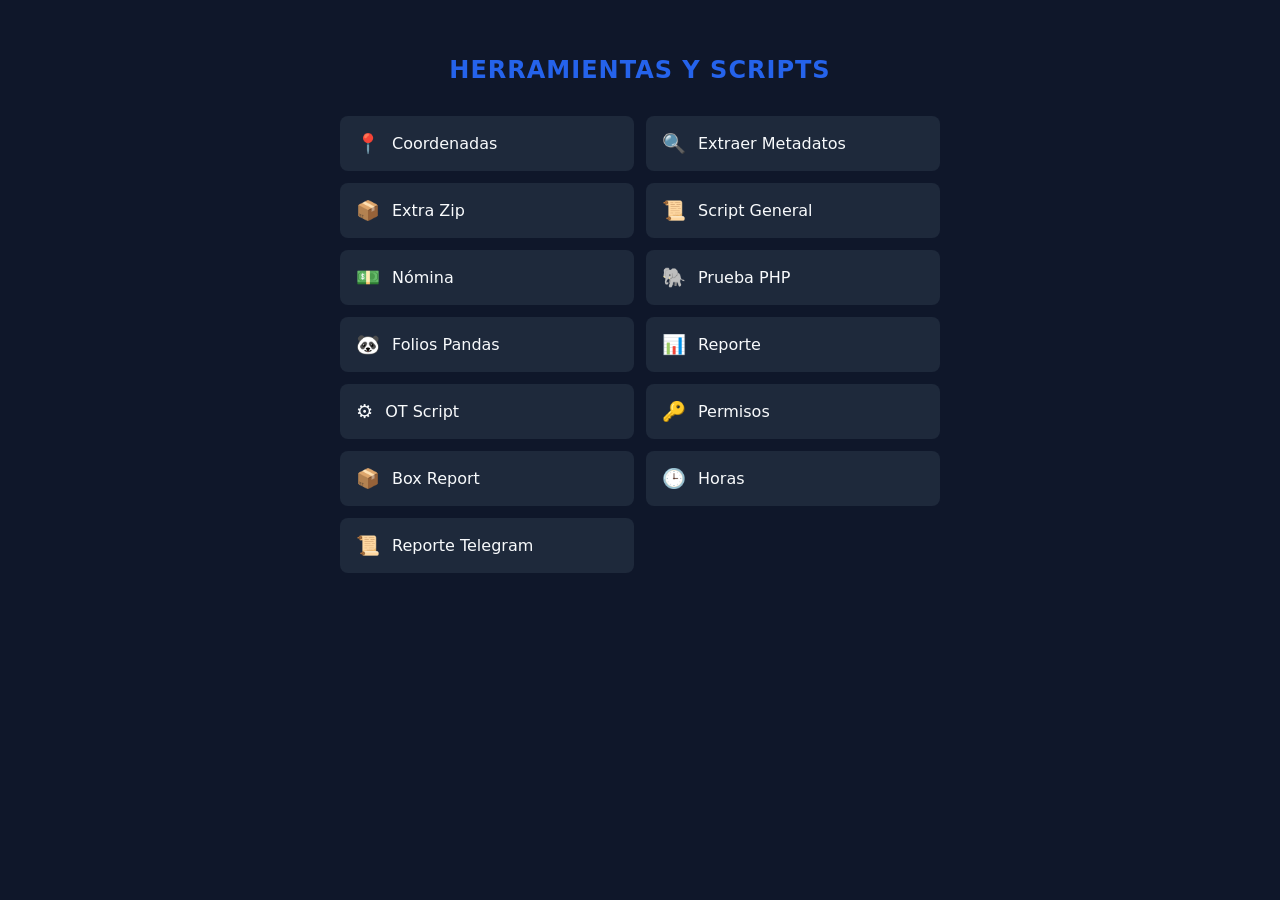
<file: index.html>
<!DOCTYPE html>
<html lang="es">
<head>
    <meta charset="UTF-8">
    <meta name="viewport" content="width=device-width, initial-scale=1.0">
    <title>Panel de Control Local</title>
    <style>
        :root {
            --primary: #2563eb;
            --bg: #0f172a;
            --card: #1e293b;
            --text: #f8fafc;
            --hover: #334155;
        }
        body {
            font-family: 'Inter', system-ui, sans-serif;
            background-color: var(--bg);
            color: var(--text);
            display: flex;
            justify-content: center;
            padding: 40px 20px;
            margin: 0;
        }
        .container {
            width: 100%;
            max-width: 600px;
        }
        h1 {
            font-size: 1.5rem;
            margin-bottom: 2rem;
            text-align: center;
            color: var(--primary);
            text-transform: uppercase;
            letter-spacing: 1px;
        }
        .grid {
            display: grid;
            grid-template-columns: repeat(auto-fill, minmax(250px, 1fr));
            gap: 12px;
        }
        a {
            background: var(--card);
            color: var(--text);
            text-decoration: none;
            padding: 15px;
            border-radius: 8px;
            display: flex;
            align-items: center;
            transition: all 0.2s ease;
            border: 1px solid transparent;
        }
        a:hover {
            background: var(--hover);
            border-color: var(--primary);
            transform: translateY(-2px);
        }
        .icon {
            margin-right: 12px;
            font-size: 1.2rem;
        }
    </style>
</head>
<body>

<div class="container">
    <h1>Herramientas y Scripts</h1>
    <div class="grid">
        <a href="coordenadas.html"><span class="icon">📍</span> Coordenadas</a>
        <a href="extrameta.html"><span class="icon">🔍</span> Extraer Metadatos</a>
        <a href="extrazip.html"><span class="icon">📦</span> Extra Zip</a>
        <a href="script.html"><span class="icon">📜</span> Script General</a>
        <a href="nomina.html"><span class="icon">💵</span> Nómina</a>
        <a href="info.php"><span class="icon">🐘</span> Prueba PHP</a>
        <a href="pandas.html"><span class="icon">🐼</span> Folios Pandas</a>
        <a href="reporte.html"><span class="icon">📊</span> Reporte</a>
        <a href="ot.html"><span class="icon">⚙️</span> OT Script</a>
        <a href="permisos.html"><span class="icon">🔑</span> Permisos</a>
        <a href="boxReport.html"><span class="icon">📦</span> Box Report</a>
        <a href="horas.html"><span class="icon">🕒</span> Horas</a>
        <a href="ReporteTelegram.html"><span class="icon">📜</span> Reporte Telegram</a>

    </div>
</div>

</body>
</html>
</file>
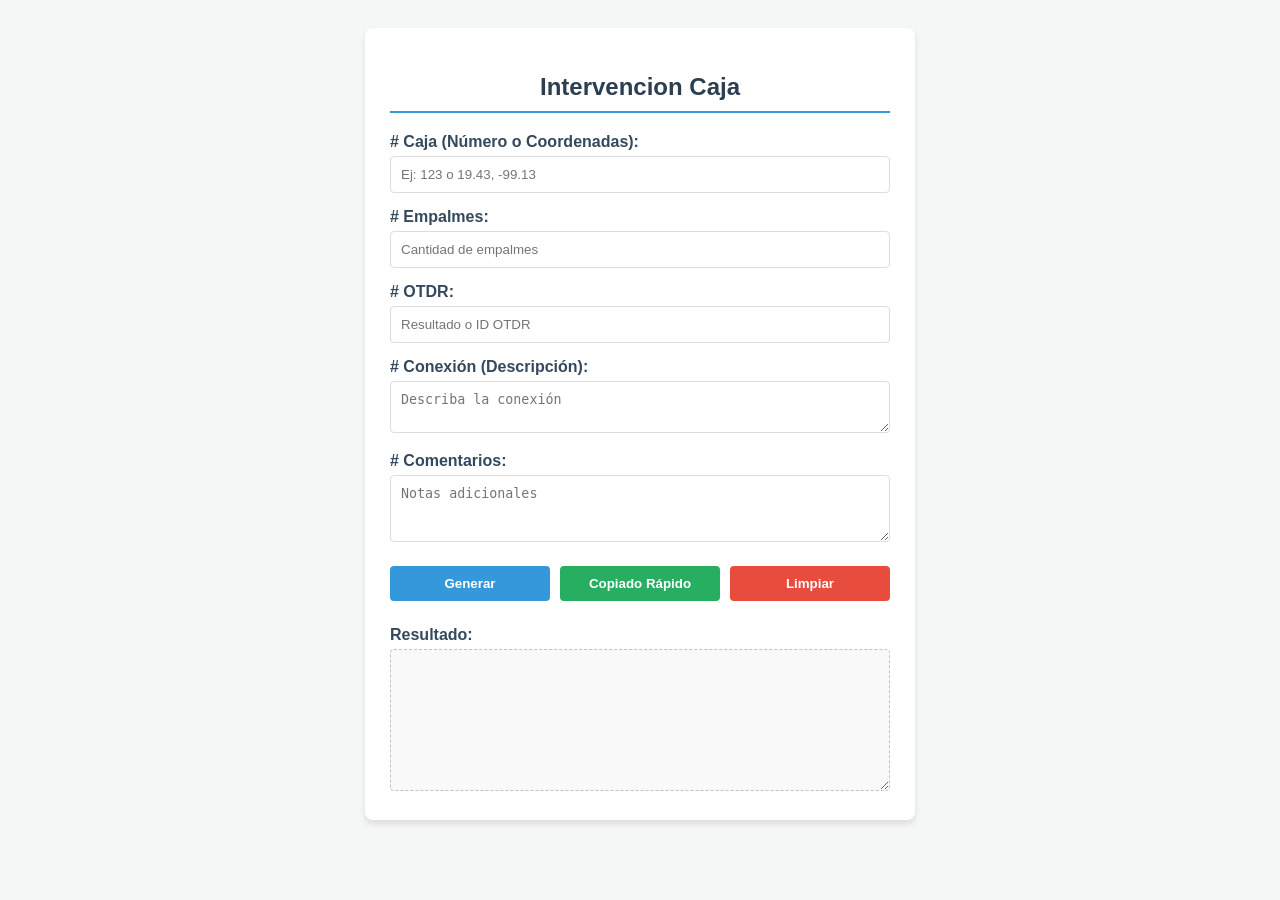
<file: boxReport.html>
<!DOCTYPE html>
<html lang="es">
<head>
    <meta charset="UTF-8">
    <meta name="viewport" content="width=device-width, initial-scale=1.0">
    <title>Intervencion de Caja</title>
    <style>
        body {
            font-family: 'Segoe UI', Tahoma, Geneva, Verdana, sans-serif;
            background-color: #f4f7f6;
            display: flex;
            justify-content: center;
            padding: 20px;
        }
        .container {
            background-color: #fff;
            padding: 25px;
            border-radius: 8px;
            box-shadow: 0 4px 6px rgba(0,0,0,0.1);
            width: 100%;
            max-width: 500px;
        }
        h2 {
            color: #2c3e50;
            text-align: center;
            border-bottom: 2px solid #3498db;
            padding-bottom: 10px;
        }
        .form-group {
            margin-bottom: 15px;
        }
        label {
            display: block;
            margin-bottom: 5px;
            font-weight: bold;
            color: #34495e;
        }
        input, textarea {
            width: 100%;
            padding: 10px;
            border: 1px solid #ddd;
            border-radius: 4px;
            box-sizing: border-box;
        }
        textarea {
            resize: vertical;
        }
        .button-group {
            display: flex;
            gap: 10px;
            margin-top: 20px;
        }
        button {
            flex: 1;
            padding: 10px;
            border: none;
            border-radius: 4px;
            cursor: pointer;
            font-weight: bold;
            transition: background 0.3s;
        }
        .btn-generate { background-color: #3498db; color: white; }
        .btn-copy { background-color: #27ae60; color: white; }
        .btn-clear { background-color: #e74c3c; color: white; }
        
        button:hover { opacity: 0.9; }

        .result-area {
            margin-top: 25px;
        }
        #output {
            background-color: #f9f9f9;
            font-family: 'Courier New', Courier, monospace;
            border: 1px dashed #bdc3c7;
        }
    </style>
</head>
<body>

<div class="container">
    <h2>Intervencion Caja</h2>
    
    <form id="boxForm">
        <div class="form-group">
            <label># Caja (Número o Coordenadas):</label>
            <input type="text" id="caja" placeholder="Ej: 123 o 19.43, -99.13">
        </div>
        
        <div class="form-group">
            <label># Empalmes:</label>
            <input type="text" id="empalmes" placeholder="Cantidad de empalmes">
        </div>
        
        <div class="form-group">
            <label># OTDR:</label>
            <input type="text" id="otdr" placeholder="Resultado o ID OTDR">
        </div>
        
        <div class="form-group">
            <label># Conexión (Descripción):</label>
            <textarea id="conexion" rows="2" placeholder="Describa la conexión"></textarea>
        </div>
        
        <div class="form-group">
            <label># Comentarios:</label>
            <textarea id="comentarios" rows="3" placeholder="Notas adicionales"></textarea>
        </div>

        <div class="button-group">
            <button type="button" class="btn-generate" onclick="generateText()">Generar</button>
            <button type="button" class="btn-copy" onclick="copyToClipboard()">Copiado Rápido</button>
            <button type="button" class="btn-clear" onclick="clearForm()">Limpiar</button>
        </div>
    </form>

    <div class="result-area">
        <label>Resultado:</label>
        <textarea id="output" rows="8" readonly></textarea>
    </div>
</div>

<script>
    function generateText() {
        const caja = document.getElementById('caja').value;
        const empalmes = document.getElementById('empalmes').value;
        const otdr = document.getElementById('otdr').value;
        const conexion = document.getElementById('conexion').value;
        const comentarios = document.getElementById('comentarios').value;

        const template = `*Intervencion caja*
#caja: ${caja}
#empalmes: ${empalmes}
#otdr: ${otdr}
#conexion: ${conexion}
#comentarios: ${comentarios}`;

        document.getElementById('output').value = template;
    }

    function copyToClipboard() {
        const output = document.getElementById('output');
        if (!output.value) {
            alert("No hay texto para copiar");
            return;
        }
        output.select();
        document.execCommand('copy');
        alert("¡Texto copiado al portapapeles!");
    }

    function clearForm() {
        document.getElementById('boxForm').reset();
        document.getElementById('output').value = '';
    }
</script>

</body>
</html>
</file>
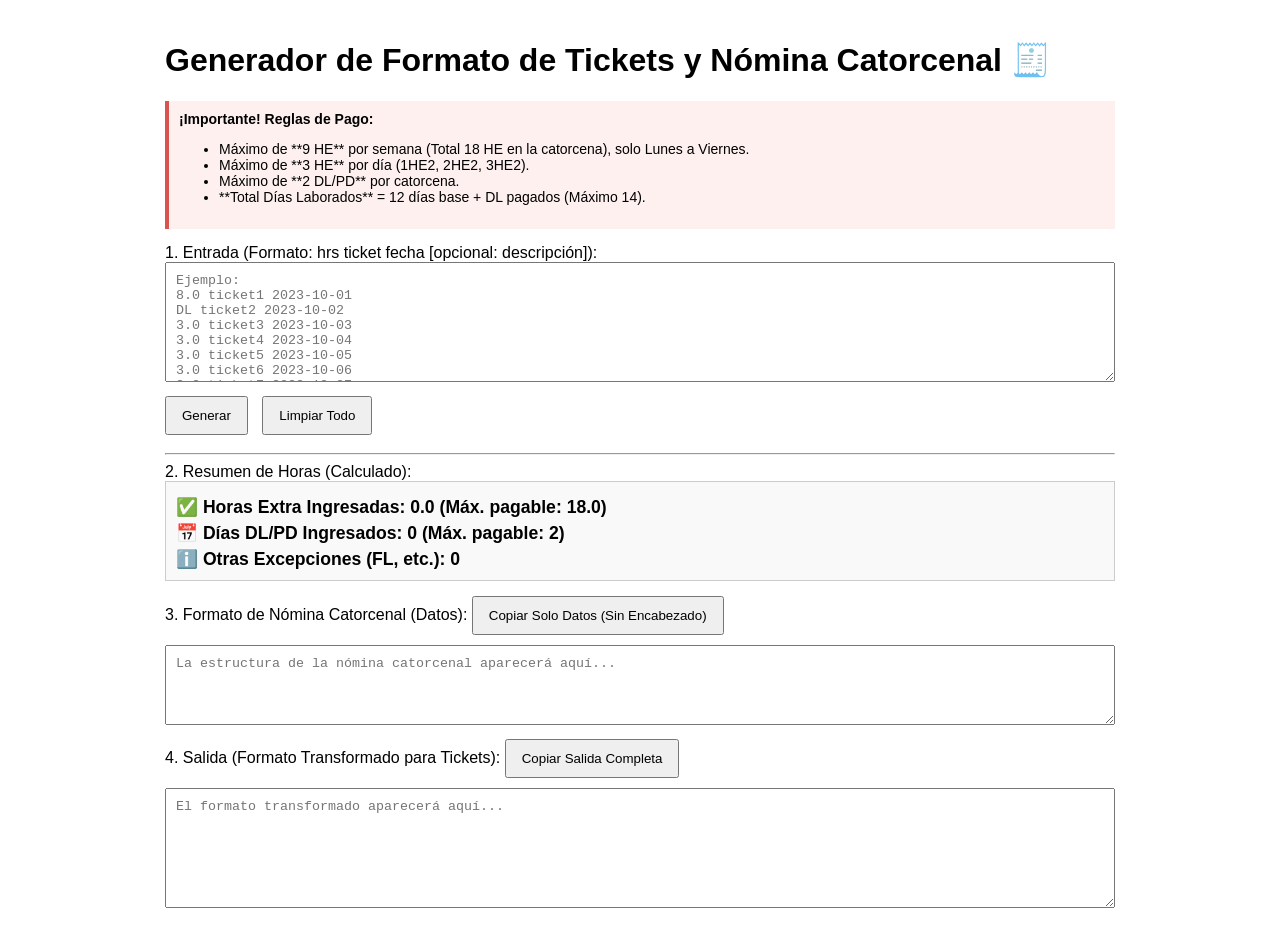
<file: horas.html>
<!DOCTYPE html>
<html lang="es">
<head>
    <meta charset="UTF-8">
    <title>Transformador de Tickets y Generador de Nómina Catorcenal</title>
    <style>
        body { 
            font-family: Arial, sans-serif; 
            padding: 20px; 
            max-width: 950px; /* Ampliado para la nueva columna */
            margin: 0 auto;
        }
        textarea { 
            width: 100%; 
            height: 120px; 
            margin-bottom: 10px; 
            padding: 10px; 
            box-sizing: border-box; 
            font-family: 'Consolas', monospace;
        }
        #nomina {
            height: 80px;
            font-family: 'Consolas', monospace;
            white-space: pre; 
            overflow-x: auto; 
        }
        #resumen-container {
            margin-bottom: 15px;
            padding: 10px;
            border: 1px solid #ccc;
            background-color: #f9f9f9;
            font-size: 1.1em;
        }
        .resumen-line {
            display: block;
            margin-top: 5px;
            font-weight: bold;
        }
        button { 
            padding: 10px 15px; 
            margin-right: 10px; 
            margin-bottom: 10px;
            cursor: pointer; 
        }
        #message { 
            margin-top: 10px; 
            color: green; 
            font-weight: bold; 
        }
        .info {
            background-color: #fff0f0; 
            padding: 10px;
            margin: 15px 0;
            border-left: 4px solid #d9534f;
            font-size: 14px;
        }
    </style>
</head>
<body>

    <h1>Generador de Formato de Tickets y Nómina Catorcenal 🧾</h1>

    <div class="info">
        <strong>¡Importante! Reglas de Pago:</strong>
        <ul>
            <li>Máximo de **9 HE** por semana (Total 18 HE en la catorcena), solo Lunes a Viernes.</li>
            <li>Máximo de **3 HE** por día (1HE2, 2HE2, 3HE2).</li>
            <li>Máximo de **2 DL/PD** por catorcena.</li>
            <li>**Total Días Laborados** = 12 días base + DL pagados (Máximo 14).</li>
        </ul>
    </div>

    <label for="entrada">1. Entrada (Formato: hrs ticket fecha [opcional: descripción]):</label>
    <textarea id="entrada" placeholder="Ejemplo:
8.0 ticket1 2023-10-01
DL ticket2 2023-10-02
3.0 ticket3 2023-10-03
3.0 ticket4 2023-10-04
3.0 ticket5 2023-10-05
3.0 ticket6 2023-10-06
3.0 ticket7 2023-10-07
3.0 ticket8 2023-10-08
..."></textarea>

    <button onclick="generarFormato()">Generar</button>
    <button onclick="limpiarTodo()">Limpiar Todo</button>

    <hr>
    
    <label>2. Resumen de Horas (Calculado):</label>
    <div id="resumen-container">
        <span class="resumen-line">✅ Horas Extra Ingresadas: 0.0 (Máx. pagable: 18.0)</span>
        <span class="resumen-line">📅 Días DL/PD Ingresados: 0 (Máx. pagable: 2)</span>
        <span class="resumen-line">ℹ️ Otras Excepciones (FL, etc.): 0</span>
    </div>

    <label for="nomina">3. Formato de Nómina Catorcenal (Datos):</label>
    <button onclick="copiarNomina()">Copiar Solo Datos (Sin Encabezado)</button>
    <textarea id="nomina" readonly placeholder="La estructura de la nómina catorcenal aparecerá aquí..."></textarea>

    <label for="salida">4. Salida (Formato Transformado para Tickets):</label>
    <button onclick="copiarSalida()">Copiar Salida Completa</button>
    <textarea id="salida" readonly placeholder="El formato transformado aparecerá aquí..."></textarea>

    <div id="message"></div>

    <script>
        // Constantes para los límites de nómina
        const MAX_HE_TOTAL = 18;
        const MAX_HE_DIARIA = 3;
        const MAX_HE_WEEKLY = 9; 
        const MAX_DL_TOTAL = 2;
        const DIAS_LABORABLES_BASE = 12; // Días S1, L1, M1, M1, J1, V1, S2, L2, M2, M2, J2, V2

        // Define las columnas de la nómina catorcenal
        const NOMBRES_DIAS = ["S1", "D1", "L1", "M1", "M1", "J1", "V1", "S2", "D2", "L2", "M2", "M2", "J2", "V2"];
        // ¡ACTUALIZADO! Incluye "TOTAL DÍAS LABORADOS"
        const NOMBRES_NOMINA_COLS = [
            ...NOMBRES_DIAS, 
            "TOTAL DÍAS LABORADOS",
            "PRIMA DOMINICAL", 
            "DESCANSO LABORADO/ FESTIVO", 
            "HORAS EXTRAS"
        ];
        
        // --- FUNCIONES PRINCIPALES ---
        
        function generarFormato() {
            const entrada = document.getElementById('entrada').value.trim();
            const lineas = entrada.split('\n');
            let salidaFormateada = '';
            
            let totalHorasHE = 0; 
            let contadorDL = 0;
            let otrasExcepciones = 0; 
            
            const regex = /^(\S+)\s+(\S+)\s+(\S+)\s*(.*)$/; 

            for (let i = 0; i < lineas.length; i++) {
                const linea = lineas[i].trim();
                if (linea) {
                    const match = linea.match(regex);
                    if (match) {
                        const hrs = match[1];
                        const ticket = match[2];
                        const fecha = match[3];
                        const descripcion = match[4].trim(); 
                        
                        let nuevoFormato;
                        
                        if (hrs.toUpperCase() === 'DL') {
                            contadorDL++;
                            nuevoFormato = `${hrs} ${ticket} ${fecha}`;
                        } else if (hrs.toUpperCase() === 'FL') {
                            otrasExcepciones++;
                            nuevoFormato = `${hrs} ${ticket} ${fecha}`;
                        } else {
                            const horasDia = parseFloat(hrs);
                            if (!isNaN(horasDia)) {
                                totalHorasHE += horasDia; 
                                
                                // INICIO DE LA MODIFICACIÓN para eliminar .0
                                let horasFormato;
                                // Comprueba si el número es un entero (p. ej., 3, 3.0, 8.0)
                                if (horasDia % 1 === 0) { 
                                    horasFormato = horasDia.toString(); // Salida: "3"
                                } else {
                                    // Mantiene un decimal para números con decimales (p. ej., 1.5)
                                    horasFormato = horasDia.toFixed(1); 
                                }
                                
                                // Aplica el formato hrsHE2
                                nuevoFormato = `${horasFormato}HE2 ${ticket} ${fecha}`;
                                // FIN DE LA MODIFICACIÓN
                                
                            } else {
                                otrasExcepciones++; 
                                nuevoFormato = `${hrs} ${ticket} ${fecha}`;
                            }
                        }

                        if (descripcion) {
                            const descLimpia = descripcion.replace(/"/g, '').replace(/'/g, ''); 
                            nuevoFormato += ` '${descLimpia}'`;
                        }

                        if (salidaFormateada) {
                            salidaFormateada += ', ';
                        }
                        salidaFormateada += nuevoFormato;
                    }
                }
            }

            document.getElementById('salida').value = salidaFormateada;
            
            actualizarResumen(totalHorasHE, contadorDL, otrasExcepciones);
            generarFormatoNomina(totalHorasHE, contadorDL);

            mostrarMensaje('Formato generado y nómina calculada con éxito.');
        }

        /**
         * Función para generar el formato de la nómina.
         */
        function generarFormatoNomina(totalHorasHE, contadorDL) {
            
            const nominaArray = NOMBRES_DIAS.map((day, index) => {
                // Asumimos que D1 (indice 1) y D2 (indice 8) son los días de descanso por defecto
                if (index === 1 || index === 8) {
                    return 'D'; 
                }
                return 'A';
            });
            
            let horasACubrir = Math.min(totalHorasHE, MAX_HE_TOTAL);
            let dlRestantes = Math.min(contadorDL, MAX_DL_TOTAL);
            let horasDistribuidas = 0; 

            // 1. Distribuir DL/PD (Priorizando D1 y D2)
            const indicesDL = [1, 8]; 
            for (const indice of indicesDL) {
                if (dlRestantes > 0) {
                    // Si el día de descanso (D) tiene un DL, lo reemplazamos por DL/PD
                    nominaArray[indice] = 'DL/PD';
                    dlRestantes--;
                }
            }
            
            // 2. Distribuir Horas Extra (Solo Lunes a Viernes)
            const indicesWeek1 = [2, 3, 4, 5, 6]; // L1, M1, M1, J1, V1
            const indicesWeek2 = [9, 10, 11, 12, 13]; // L2, M2, M2, J2, V2 
            
            function distributeWeeklyHE(indices) {
                let paidThisWeek = 0;
                
                for (const indice of indices) {
                    // Solo distribuir HE en días que no tienen DL/PD asignado (deben ser 'A')
                    if (nominaArray[indice] === 'A' && paidThisWeek < MAX_HE_WEEKLY && horasACubrir > 0) {
                        
                        let canPayToday = MAX_HE_DIARIA;
                        let canPayInWeek = MAX_HE_WEEKLY - paidThisWeek;
                        let canPayTotal = horasACubrir;
                        
                        let horasAsignadasDia = Math.min(canPayToday, canPayInWeek, canPayTotal);
                        
                        if (horasAsignadasDia > 0) {
                            // Formato de nómina
                            nominaArray[indice] = `${horasAsignadasDia}HE2`;
                            horasACubrir -= horasAsignadasDia;
                            horasDistribuidas += horasAsignadasDia;
                            paidThisWeek += horasAsignadasDia;
                        }
                    }
                }
                return paidThisWeek;
            }

            distributeWeeklyHE(indicesWeek1);
            distributeWeeklyHE(indicesWeek2);
            
            // 3. Totales de Nómina
            
            // DL pagados es la diferencia entre los reclamados (contadorDL) y los que quedaron fuera del límite (dlRestantes)
            const dlPagados = Math.min(contadorDL, MAX_DL_TOTAL); 

            // ¡NUEVO CALCULO! Total Días Laborados = 12 + DL pagados
            const totalDiasLaborados = DIAS_LABORABLES_BASE + dlPagados;

            const primaDominical = dlPagados; 
            const descansoLaborado = dlPagados; 
            const totalHESalida = horasDistribuidas;

            // 4. Construir la cadena de salida (encabezado y datos)
            
            const encabezado = NOMBRES_NOMINA_COLS.join('\t');
            
            // ¡ACTUALIZADO! Incluye totalDiasLaborados en la primera posición de los totales
            const datosNomina = [
                ...nominaArray, 
                totalDiasLaborados,
                primaDominical, 
                descansoLaborado, 
                totalHESalida
            ].join('\t');

            document.getElementById('nomina').value = encabezado + '\n' + datosNomina;
        }

        // --- FUNCIONES DE UTILIDAD (COPIAR/LIMPIAR) ---

        function actualizarResumen(totalHorasHE, contadorDL, otrasExcepciones) {
            const resumenDiv = document.getElementById('resumen-container');
            resumenDiv.innerHTML = `
                <span class="resumen-line">✅ Horas Extra Ingresadas: ${totalHorasHE.toFixed(1)} (Máx. pagable: ${MAX_HE_TOTAL}, 9 por semana)</span>
                <span class="resumen-line">📅 Días DL/PD Ingresados: ${contadorDL} (Máx. pagable: ${MAX_DL_TOTAL})</span>
                <span class="resumen-line">ℹ️ Otras Excepciones (FL, etc.): ${otrasExcepciones}</span>
            `;
        }

        function limpiarTodo() {
            document.getElementById('entrada').value = '';
            document.getElementById('salida').value = '';
            document.getElementById('nomina').value = '';
            actualizarResumen(0, 0, 0); 
            mostrarMensaje('Campos limpiados.');
        }

        /**
         * Función para copiar SOLO LOS DATOS de Nómina (Sin encabezado).
         */
        function copiarNomina() {
            const nominaTextarea = document.getElementById('nomina');
            const contenido = nominaTextarea.value;
            
            if (!contenido.trim()) {
                mostrarMensaje('El campo de Nómina está vacío.', 'red');
                return;
            }

            // Split por salto de línea y toma el segundo elemento (índice 1), que son los datos
            const soloDatos = contenido.split('\n')[1].trim(); 

            navigator.clipboard.writeText(soloDatos)
                .then(() => {
                    mostrarMensaje('¡Copiados al portapapeles solo los datos de nómina!');
                })
                .catch(err => {
                    nominaTextarea.select();
                    document.execCommand('copy');
                    mostrarMensaje('¡Copiado al portapapeles! (Método alternativo, puede incluir el encabezado)');
                });
        }

        /**
         * Función para copiar el contenido del área de salida (tickets).
         */
        function copiarSalida() {
            const salidaTextarea = document.getElementById('salida');
             if (!salidaTextarea.value.trim()) {
                mostrarMensaje('El campo de Salida está vacío.', 'red');
                return;
            }

            navigator.clipboard.writeText(salidaTextarea.value)
                .then(() => {
                    mostrarMensaje('¡Copiado al portapapeles!');
                })
                .catch(err => {
                    salidaTextarea.select();
                    document.execCommand('copy');
                    mostrarMensaje('¡Copiado al portapapeles! (Método alternativo)');
                });
        }

        function mostrarMensaje(texto, color = 'green') {
            const messageElement = document.getElementById('message');
            messageElement.textContent = texto;
            messageElement.style.color = color;
            
            setTimeout(() => {
                messageElement.textContent = '';
            }, 3000);
        }
    </script>

</body>
</html>
</file>
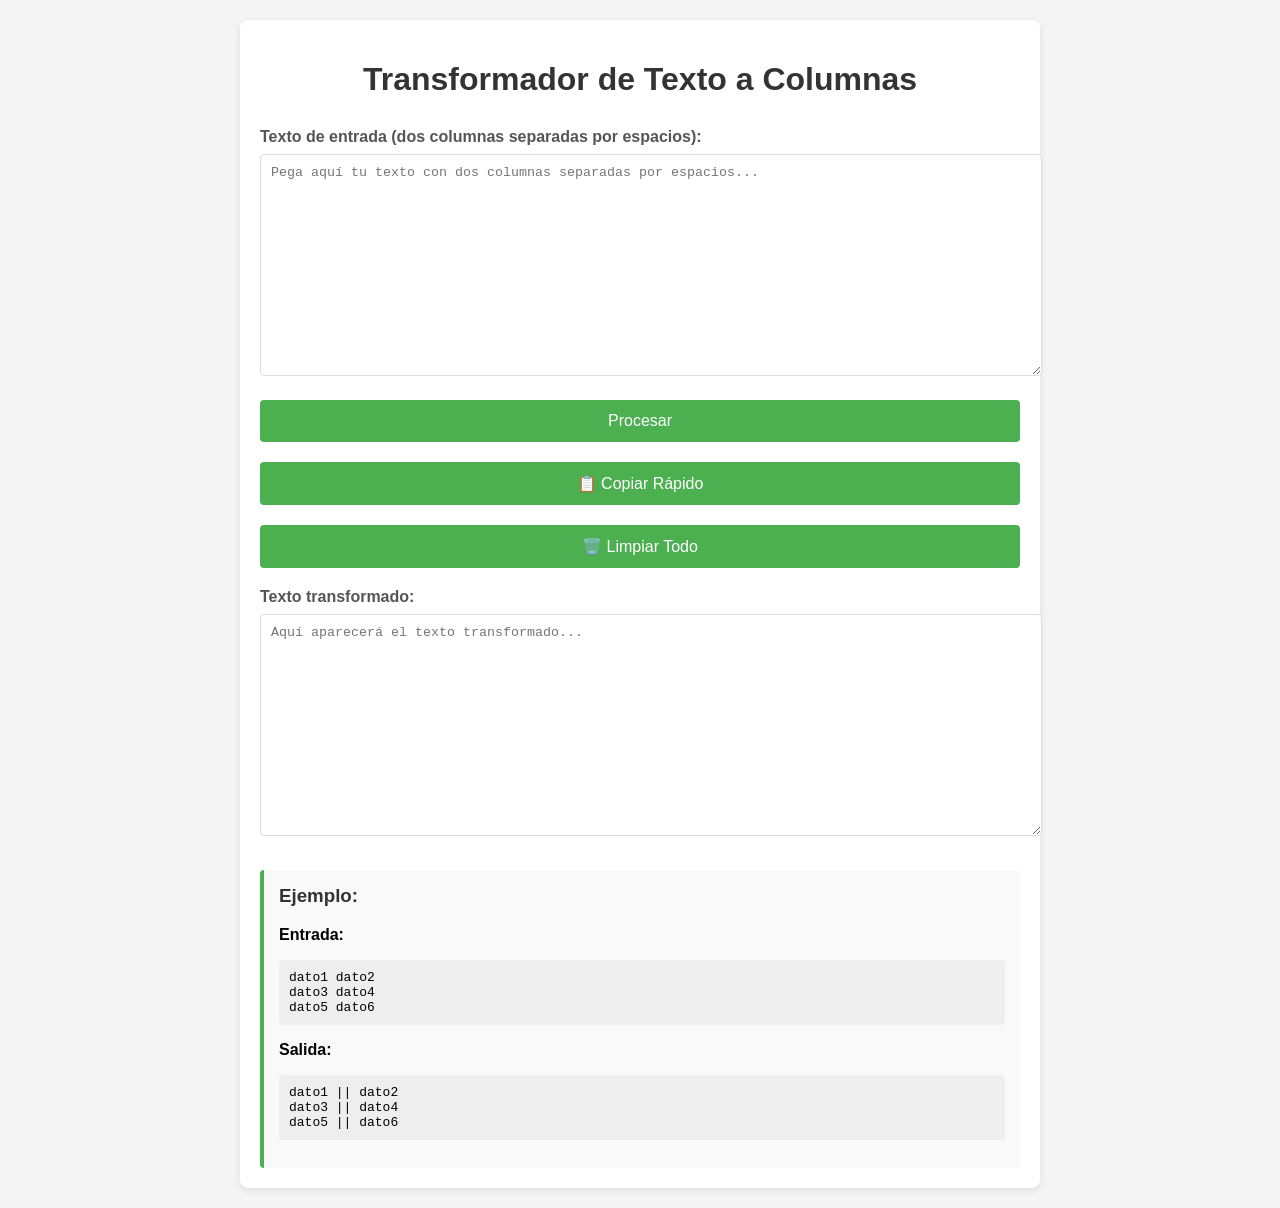
<file: pandas.html>
<!DOCTYPE html>
<html lang="es">
<head>
    <meta charset="UTF-8">
    <meta name="viewport" content="width=device-width, initial-scale=1.0">
    <title>Transformador de Texto a Columnas</title>
    <style>
        /* ESTILOS ORIGINALES SIN MODIFICACIONES */
        body {
            font-family: Arial, sans-serif;
            max-width: 800px;
            margin: 0 auto;
            padding: 20px;
            background-color: #f5f5f5;
        }
        
        .container {
            background-color: white;
            padding: 20px;
            border-radius: 8px;
            box-shadow: 0 2px 10px rgba(0, 0, 0, 0.1);
        }
        
        h1 {
            color: #333;
            text-align: center;
            margin-bottom: 30px;
        }
        
        .input-section, .output-section {
            margin-bottom: 20px;
        }
        
        label {
            display: block;
            margin-bottom: 8px;
            font-weight: bold;
            color: #555;
        }
        
        textarea {
            width: 100%;
            height: 200px;
            padding: 10px;
            border: 1px solid #ddd;
            border-radius: 4px;
            font-family: monospace;
            resize: vertical;
        }
        
        button {
            display: block;
            width: 100%;
            padding: 12px;
            background-color: #4CAF50;
            color: white;
            border: none;
            border-radius: 4px;
            cursor: pointer;
            font-size: 16px;
            margin: 20px 0;
            transition: background-color 0.3s;
        }
        
        button:hover {
            background-color: #45a049;
        }
        
        .example {
            margin-top: 30px;
            padding: 15px;
            background-color: #f9f9f9;
            border-radius: 4px;
            border-left: 4px solid #4CAF50;
        }
        
        .example h3 {
            margin-top: 0;
            color: #333;
        }
        
        .example pre {
            background-color: #eee;
            padding: 10px;
            border-radius: 4px;
            overflow-x: auto;
        }

        /* NUEVOS ESTILOS PARA EL MENSAJE DE COPIADO - ESTO ES INEVITABLE PARA QUE SE MUESTRE CORRECTAMENTE */
        #copyMessage {
            position: fixed;
            bottom: 20px;
            left: 50%;
            transform: translateX(-50%);
            background-color: #333;
            color: white;
            padding: 10px 20px;
            border-radius: 5px;
            opacity: 0;
            transition: opacity 0.5s;
            z-index: 1000;
        }
    </style>
</head>
<body>
    <div class="container">
        <h1>Transformador de Texto a Columnas</h1>
        
        <div class="input-section">
            <label for="inputText">Texto de entrada (dos columnas separadas por espacios):</label>
            <textarea id="inputText" placeholder="Pega aquí tu texto con dos columnas separadas por espacios..."></textarea>
        </div>
        
        <button id="processButton">Procesar</button>
        
        <button id="copyButton">📋 Copiar Rápido</button>
        <button id="clearButton">🗑️ Limpiar Todo</button>
        
        <div class="output-section">
            <label for="outputText">Texto transformado:</label>
            <textarea id="outputText" readonly placeholder="Aquí aparecerá el texto transformado..."></textarea>
        </div>
        
        <div class="example">
            <h3>Ejemplo:</h3>
            <p><strong>Entrada:</strong></p>
            <pre>dato1 dato2
dato3 dato4
dato5 dato6</pre>
            <p><strong>Salida:</strong></p>
            <pre>dato1 || dato2
dato3 || dato4
dato5 || dato6</pre>
        </div>

        <div id="copyMessage">¡Copiado al portapapeles!</div>

    </div>

    <script>
        document.getElementById('processButton').addEventListener('click', function() {
            const inputText = document.getElementById('inputText').value;
            const outputText = transformText(inputText);
            document.getElementById('outputText').value = outputText;
        });
        
        function transformText(text) {
            // Dividir el texto en líneas
            const lines = text.split('\n');
            
            // Procesar cada línea
            const transformedLines = lines.map(line => {
                // Eliminar espacios en blanco al principio y al final
                const trimmedLine = line.trim();
                
                // Si la línea está vacía, devolver una línea vacía
                if (!trimmedLine) return '';
                
                // Dividir la línea por espacios
                const parts = trimmedLine.split(/\s+/);
                
                // Si hay exactamente dos partes, unirlas con " || "
                if (parts.length === 2) {
                    return parts[0] + ' || ' + parts[1];
                } 
                // Si hay más de dos partes, unir la primera con el resto
                else if (parts.length > 2) {
                    return parts[0] + ' || ' + parts.slice(1).join(' ');
                }
                // Si solo hay una parte, devolverla sin cambios
                else {
                    return trimmedLine;
                }
            });
            
            // Unir las líneas transformadas
            return transformedLines.join('\n');
        }

        // --- NUEVA FUNCIONALIDAD: LIMPIAR TODO ---
        document.getElementById('clearButton').addEventListener('click', function() {
            document.getElementById('inputText').value = '';
            document.getElementById('outputText').value = '';
            document.getElementById('inputText').focus();
        });

        // --- NUEVA FUNCIONALIDAD: COPIAR RÁPIDO ---
        document.getElementById('copyButton').addEventListener('click', function() {
            const outputTextarea = document.getElementById('outputText');
            
            if (navigator.clipboard && outputTextarea.value) {
                navigator.clipboard.writeText(outputTextarea.value)
                    .then(() => {
                        showCopyMessage();
                    })
                    .catch(err => {
                        console.error('Error al copiar:', err);
                        fallbackCopyTextToClipboard(outputTextarea);
                    });
            } else if (outputTextarea.value) {
                fallbackCopyTextToClipboard(outputTextarea);
            }

            function fallbackCopyTextToClipboard(element) {
                element.select();
                element.setSelectionRange(0, 99999);
                try {
                    document.execCommand('copy');
                    showCopyMessage();
                } catch (err) {
                    // Fallo silencioso del fallback
                }
            }

            function showCopyMessage() {
                const message = document.getElementById('copyMessage');
                message.style.opacity = 1;
                setTimeout(() => {
                    message.style.opacity = 0;
                }, 1500);
            }
        });
    </script>
</body>
</html>
</file>
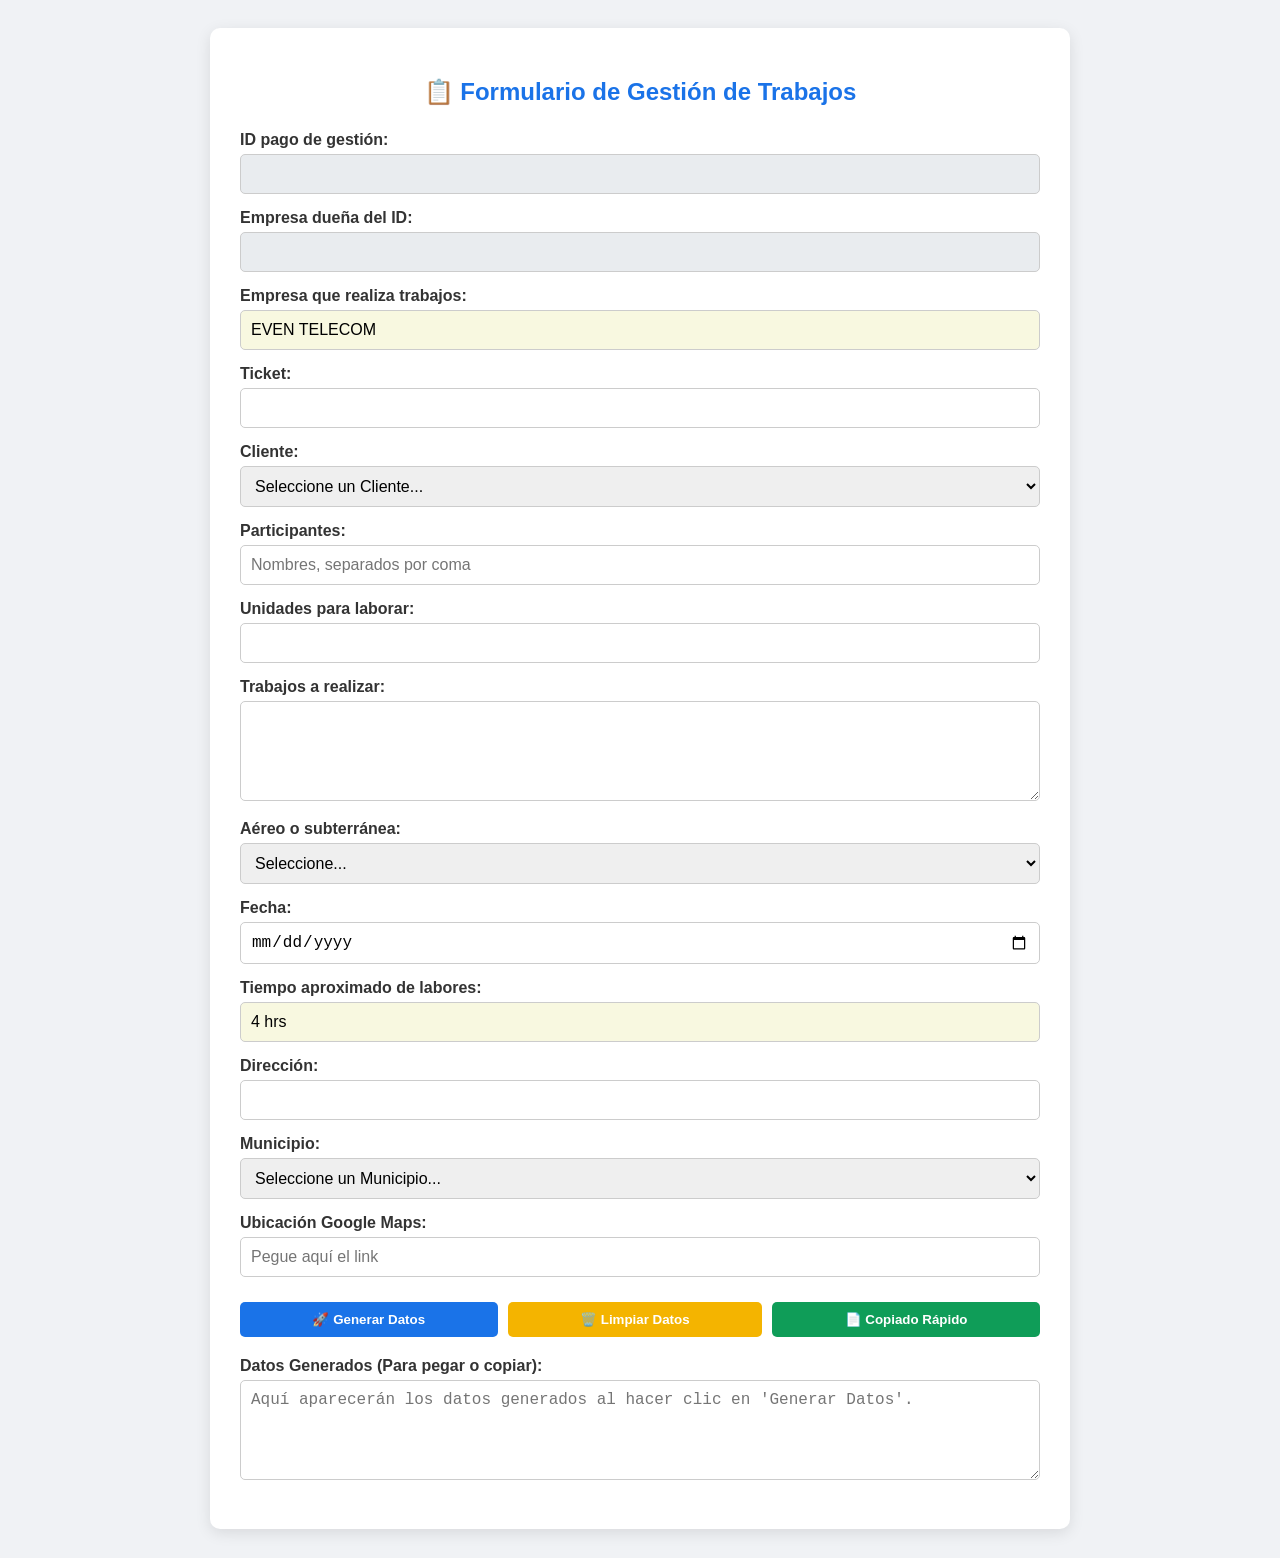
<file: permisos.html>
<!DOCTYPE html>
<html lang="es">
<head>
    <meta charset="UTF-8">
    <meta name="viewport" content="width=device-width, initial-scale=1.0">
    <title>Formulario de Gestión de Trabajos V6 (Etiquetas Limpias)</title>
    <style>
        /* Estilos CSS */
        body {
            font-family: Arial, sans-serif;
            background-color: #f0f2f5;
            padding: 20px;
        }
        .container {
            max-width: 800px;
            margin: 0 auto;
            background: white;
            padding: 30px;
            border-radius: 10px;
            box-shadow: 0 4px 15px rgba(0, 0, 0, 0.1);
        }
        h2 {
            text-align: center;
            color: #1a73e8;
            margin-bottom: 25px;
        }
        .form-group {
            margin-bottom: 15px;
        }
        label {
            display: block;
            margin-bottom: 5px;
            font-weight: bold;
            color: #333;
        }
        input[type="text"], input[type="date"], textarea, select {
            width: 100%;
            padding: 10px;
            border: 1px solid #ccc;
            border-radius: 5px;
            box-sizing: border-box; 
            font-size: 16px;
        }
        /* Estilo para los campos que se llenan automáticamente o son especiales */
        #idPago, #empresaDuena {
            font-weight: bold;
            transition: background-color 0.3s;
        }
        /* Campos fijos/automáticos (solo lectura) */
        #idPago:not(:focus):read-only, #empresaDuena:not(:focus):read-only {
            background-color: #e9ecef; 
        }
        /* Campo ID Pago editable (solo para NN UM) */
        #idPago:not(:read-only) {
            background-color: #fffacd; 
        }
        /* Campos con valor por defecto que son editables */
        #empresaTrabajos, #tiempoAprox {
            background-color: #f8f8e0; 
        }
        textarea {
            resize: vertical;
            min-height: 100px;
        }
        .button-group {
            margin-top: 25px;
            display: flex;
            justify-content: space-between;
            gap: 10px;
            position: relative; 
        }
        button {
            padding: 10px 20px;
            border: none;
            border-radius: 5px;
            color: white;
            cursor: pointer;
            font-weight: bold;
            transition: background-color 0.3s;
            flex-grow: 1; 
        }
        #generarBtn {
            background-color: #1a73e8; 
        }
        #generarBtn:hover {
            background-color: #155bb5;
        }
        #limpiarBtn {
            background-color: #f4b400; 
        }
        #limpiarBtn:hover {
            background-color: #dba300;
        }
        #copiarBtn {
            background-color: #0f9d58; 
        }
        #copiarBtn:hover {
            background-color: #0a7c41;
        }
        #datosGenerados {
            margin-top: 20px;
        }
        /* Estilos para la notificación */
        .notification {
            position: absolute;
            top: -40px; 
            left: 50%;
            transform: translateX(-50%);
            padding: 8px 15px;
            border-radius: 5px;
            font-size: 14px;
            opacity: 0;
            transition: opacity 0.3s, top 0.3s;
            z-index: 100;
            white-space: nowrap;
        }
        .notification.show {
            opacity: 1;
            top: -50px;
        }
        .success {
            background-color: #4CAF50;
            color: white;
        }
        .info {
            background-color: #2196F3;
            color: white;
        }
        .error {
            background-color: #f44336;
            color: white;
        }
    </style>
</head>
<body>

<div class="container">
    <h2>📋 Formulario de Gestión de Trabajos</h2>
    
    <form id="gestionForm">
        
        <div class="form-group">
            <label for="idPago">ID pago de gestión:</label>
            <input type="text" id="idPago" name="idPago" readonly required>
        </div>

        <div class="form-group">
            <label for="empresaDuena">Empresa dueña del ID:</label>
            <input type="text" id="empresaDuena" name="empresaDueña" readonly required>
        </div>

        <div class="form-group">
            <label for="empresaTrabajos">Empresa que realiza trabajos:</label>
            <input type="text" id="empresaTrabajos" name="empresaTrabajos" value="EVEN TELECOM" required>
        </div>
        
        <div class="form-group">
            <label for="ticket">Ticket:</label>
            <input type="text" id="ticket" name="ticket" required>
        </div>
        
        <div class="form-group">
            <label for="cliente">Cliente:</label>
            <select id="cliente" name="cliente" required>
                <option value="" data-id="" data-duena="">Seleccione un Cliente...</option>
                <option value="ATT" data-id="ATT-MCO-R4-FO25" data-duena="EVEN TELECOM">ATT</option>
                <option value="MXF" data-id="MFP-MCO-MTY-R4-FO25" data-duena="EVEN TELECOM">MXF</option>
                <option value="NN" data-id="NNT-MCO-R4-FO25" data-duena="EVEN TELECOM">NN</option>
                <option value="NN UM" data-id="" data-duena="NEUTRAL NETWORKS">NN UM</option> 
            </select>
        </div>
        
        <div class="form-group">
            <label for="participantes">Participantes:</label>
            <input type="text" id="participantes" name="participantes" placeholder="Nombres, separados por coma">
        </div>
        <div class="form-group">
            <label for="unidades">Unidades para laborar:</label>
            <input type="text" id="unidades" name="unidades">
        </div>
        <div class="form-group">
            <label for="trabajos">Trabajos a realizar:</label>
            <textarea id="trabajos" name="trabajos" required></textarea>
        </div>
        <div class="form-group">
            <label for="tipoLabor">Aéreo o subterránea:</label>
            <select id="tipoLabor" name="tipoLabor" required>
                <option value="">Seleccione...</option>
                <option value="Aéreo">Aéreo</option>
                <option value="Subterránea">Subterránea</option>
                <option value="Mixta">Mixta</option>
            </select>
        </div>
        <div class="form-group">
            <label for="fecha">Fecha:</label>
            <input type="date" id="fecha" name="fecha" required>
        </div>
        
        <div class="form-group">
            <label for="tiempoAprox">Tiempo aproximado de labores:</label>
            <input type="text" id="tiempoAprox" name="tiempoAprox" value="4 hrs" required>
        </div>
        
        <div class="form-group">
            <label for="direccion">Dirección:</label>
            <input type="text" id="direccion" name="direccion" required>
        </div>
        
        <div class="form-group">
            <label for="municipio">Municipio:</label>
            <select id="municipio" name="municipio" required>
                <option value="">Seleccione un Municipio...</option>
                <option value="Apodaca">Apodaca</option>
                <option value="Escobedo">Escobedo</option>
                <option value="Monterrey">Monterrey</option>
                <option value="Guadalupe">Guadalupe</option>
                <option value="Garcia">Garcia</option>
                <option value="Juarez">Juarez</option>
                <option value="San Nicolas">San Nicolas</option>
                <option value="Santa Catarina">Santa Catarina</option>
                <option value="San Pedro Garza Garcia">San Pedro Garza Garcia</option>
            </select>
        </div>
        
        <div class="form-group">
            <label for="ubicacionMaps">Ubicación Google Maps:</label>
            <input type="text" id="ubicacionMaps" name="ubicacionMaps" placeholder="Pegue aquí el link">
        </div>
    </form>

    <div class="button-group">
        <div id="notification-area" class="notification"></div> 
        
        <button type="button" id="generarBtn">🚀 Generar Datos</button>
        <button type="button" id="limpiarBtn">🗑️ Limpiar Datos</button>
        <button type="button" id="copiarBtn">📄 Copiado Rápido</button>
    </div>

    <div class="form-group" id="datosGenerados">
        <label for="outputData">Datos Generados (Para pegar o copiar):</label>
        <textarea id="outputData" readonly placeholder="Aquí aparecerán los datos generados al hacer clic en 'Generar Datos'."></textarea>
    </div>
</div>

<script>
    document.addEventListener('DOMContentLoaded', () => {
        document.getElementById('generarBtn').addEventListener('click', generarDatos);
        document.getElementById('limpiarBtn').addEventListener('click', limpiarDatos);
        document.getElementById('copiarBtn').addEventListener('click', copiarDatos);
        document.getElementById('cliente').addEventListener('change', actualizarCamposDependientes);
    });

    /**
     * Muestra una notificación temporal en la interfaz.
     */
    function showNotification(message, type = 'info') {
        const notif = document.getElementById('notification-area');
        notif.textContent = message;
        notif.className = `notification show ${type}`;
        
        setTimeout(() => {
            notif.className = 'notification';
        }, 3000);
    }

    /**
     * Actualiza ID pago de gestión y Empresa dueña del ID basado en la selección del cliente.
     */
    function actualizarCamposDependientes() {
        const clienteSelect = document.getElementById('cliente');
        const idPagoInput = document.getElementById('idPago');
        const empresaDuenaInput = document.getElementById('empresaDuena');
        
        const selectedOption = clienteSelect.options[clienteSelect.selectedIndex];
        const idGenerado = selectedOption.getAttribute('data-id');
        const empresaDuena = selectedOption.getAttribute('data-duena');
        const clienteValor = selectedOption.value;

        // Lógica de Empresa Dueña (Siempre Readonly)
        empresaDuenaInput.setAttribute('readonly', true);
        empresaDuenaInput.value = empresaDuena || ''; 


        // Lógica de ID Pago de Gestión (Editable solo para NN UM)
        if (clienteValor === 'NN UM') {
            idPagoInput.removeAttribute('readonly');
            idPagoInput.value = ''; 
            idPagoInput.placeholder = 'Ingrese ID de pago de gestión (NN UM)';
        } else {
            idPagoInput.setAttribute('readonly', true);
            idPagoInput.value = idGenerado || ''; 
            idPagoInput.placeholder = '';
        }
    }


    /**
     * Genera el texto formateado en el textarea usando el separador "="
     */
    function generarDatos() {
        const form = document.getElementById('gestionForm');
        const output = document.getElementById('outputData');
        let datosGenerados = "";

        Array.from(form.elements).forEach(element => {
            if (element.name && element.name !== 'outputData') {
                const labelElement = form.querySelector(`label[for="${element.id}"]`);
                // ** LÍNEA MODIFICADA PARA LIMPIAR ETIQUETAS EN SALIDA **
                let labelText = labelElement ? labelElement.textContent.trim() : element.name;
                
                // Limpieza de texto para la salida:
                labelText = labelText.replace(':', '').trim(); // Elimina los dos puntos y espacios

                // Excluir opciones vacías de selects
                if ((element.id === 'cliente' || element.id === 'tipoLabor' || element.id === 'municipio') && element.value === '') {
                    // No incluir
                } else {
                    // Usa el signo = como separador
                    datosGenerados += `${labelText} = ${element.value}\n`;
                }
            }
        });

        output.value = datosGenerados.trim();
        showNotification('🚀 Datos generados con éxito.', 'success');
    }

    /**
     * Limpia todos los campos del formulario y el área de datos, restaurando los valores por defecto.
     */
    function limpiarDatos() {
        const idPagoInput = document.getElementById('idPago');
        const empresaTrabajosInput = document.getElementById('empresaTrabajos');
        const tiempoAproxInput = document.getElementById('tiempoAprox');
        
        document.getElementById('gestionForm').reset();
        document.getElementById('outputData').value = '';
        
        // Restaura los valores por defecto editables
        empresaTrabajosInput.value = "EVEN TELECOM";
        tiempoAproxInput.value = "4 hrs";

        // Restaura el campo ID Pago de Gestión y Empresa Dueña a su estado inicial
        idPagoInput.setAttribute('readonly', true); 
        idPagoInput.value = '';
        idPagoInput.placeholder = '';
        document.getElementById('empresaDuena').value = '';

        showNotification('🗑️ Formulario y área de datos limpiados.', 'info');
    }

    /**
     * Copia el contenido del área de texto al portapapeles.
     */
    function copiarDatos() {
        const output = document.getElementById('outputData');
        
        if (output.value.trim() === '') {
            showNotification('⚠️ No hay datos generados para copiar.', 'error');
            return;
        }

        output.select();
        output.setSelectionRange(0, 99999); 

        navigator.clipboard.writeText(output.value)
            .then(() => {
                showNotification('📄 ¡Copiado Rápido al portapapeles!', 'success');
            })
            .catch(err => {
                // Fallback para navegadores antiguos
                document.execCommand('copy');
                showNotification('📄 ¡Copiado Rápido al portapapeles! (Alternativa)', 'success');
            });
    }
</script>

</body>
</html>
</file>
